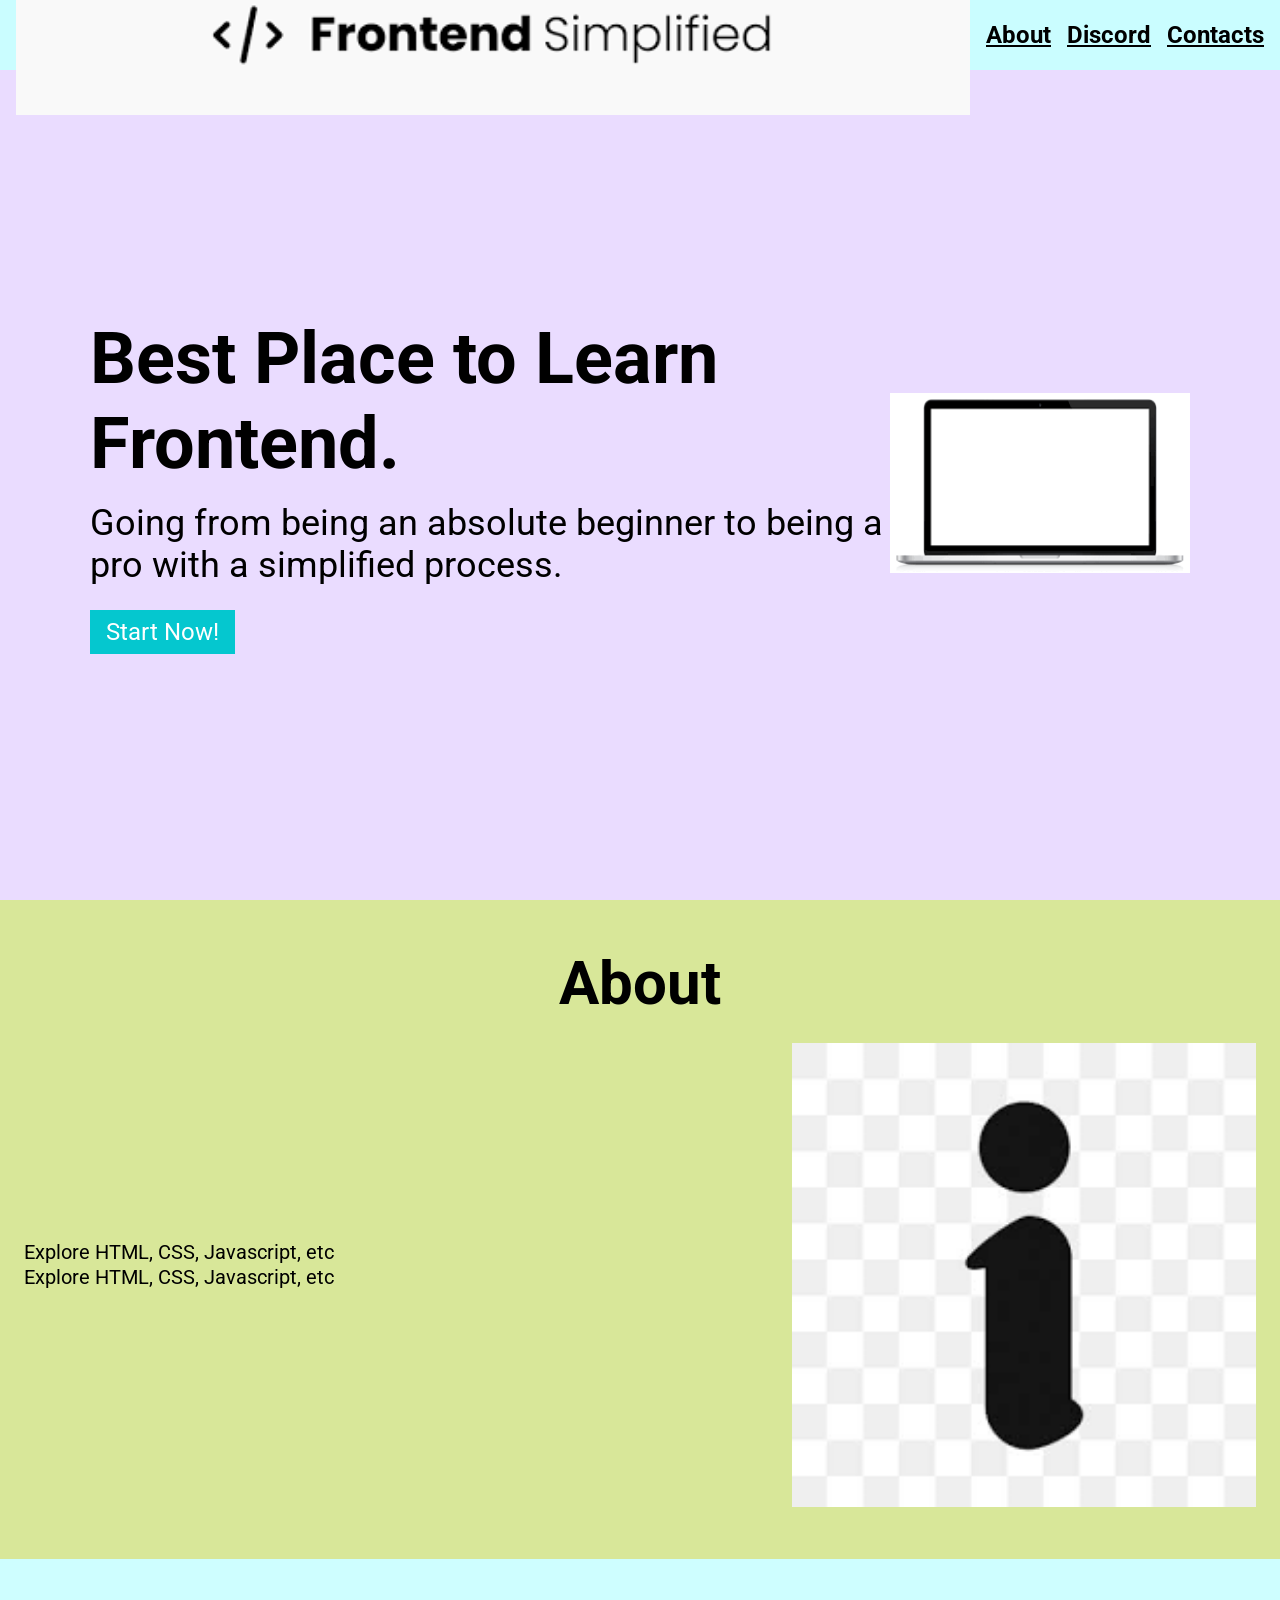
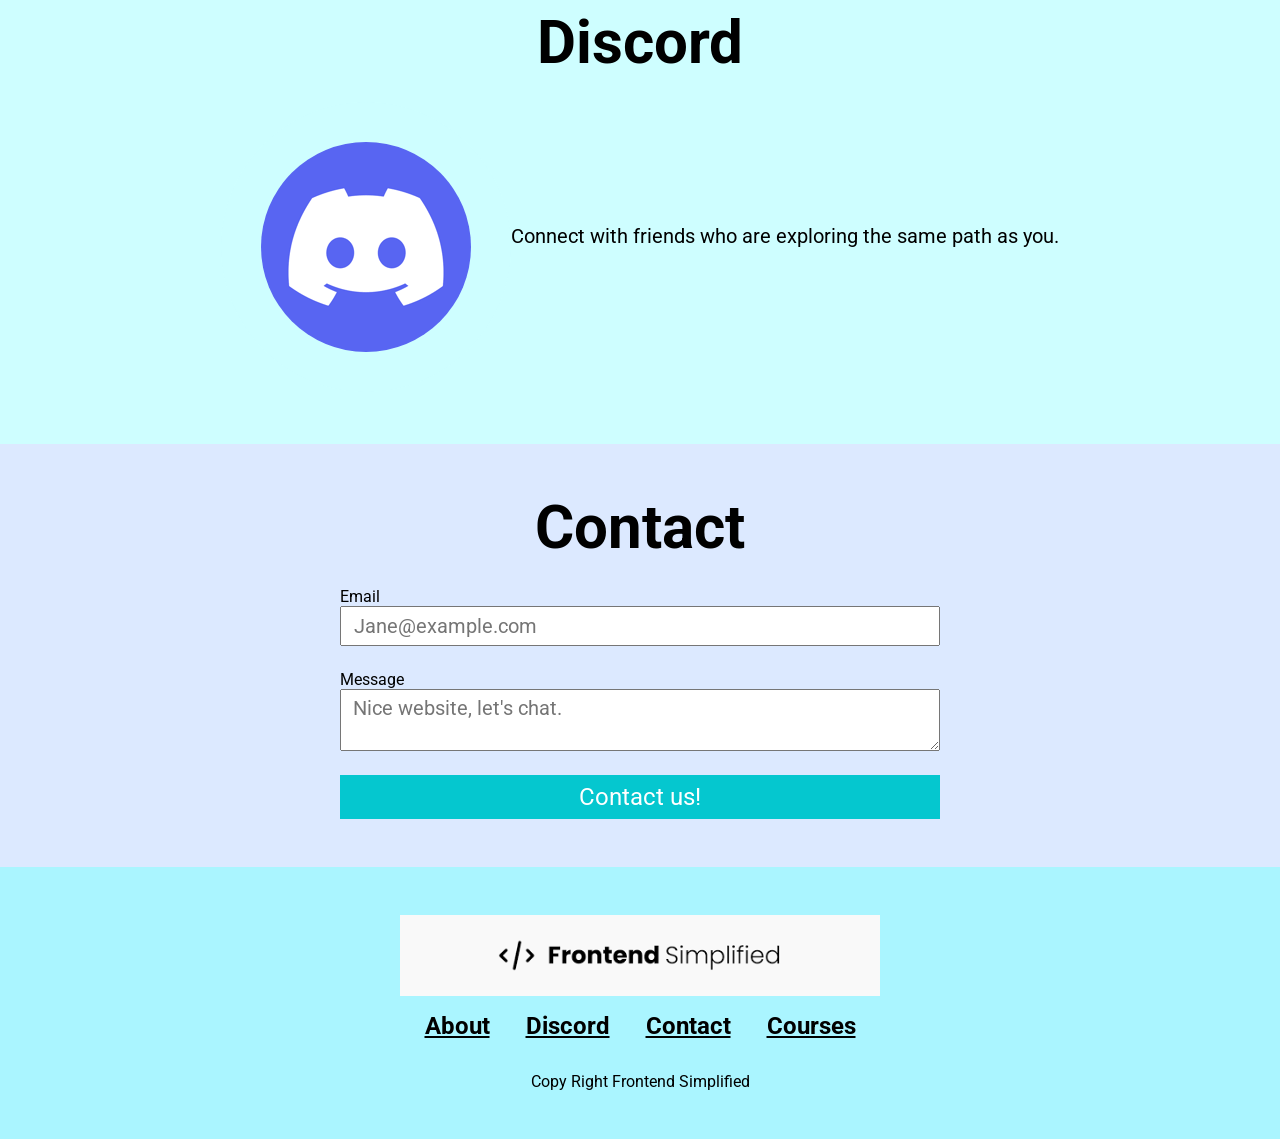
<file: index.html>
<!DOCTYPE html>
<html lang="en">
<head>
    <meta charset="UTF-8">
    <meta name="viewport" content="width=device-width, initial-scale=1.0">
    <title>Document</title>
    <link rel="stylesheet" href="style.css">
</head>
<body>
    <section>
        <nav>
            <img src="./assets/FES.png">
            <ul>
                <li><a href="https://frontendsimplified.com/">About</a></li>
                <li><a href="https://discord.com/invite/aBx8dcu">Discord</a></li>
                <li><a href="https://frontendsimplified.com/contact">Contacts</a></li>
            </ul>
        </nav>
        <header>
            <div class="row">
                <h1>Best Place to Learn Frontend.</h1>
                <p class="subheader">Going from being an absolute beginner to being a pro with a simplified process.</p>
                <button>Start Now!</button>
            </div>
            <figure><img src="assets/laptop.png" class="logo" alt="home page image"></figure>
        </header>
    </section>

    <main>
        <section id="about">
            <h2>About</h2>
            <div class="section__description">
                <div class="section__description--wrapper">
                    <p class="section__description--para">Explore HTML, CSS, Javascript, etc</p>
                    <p class="section__description--para">Explore HTML, CSS, Javascript, etc</p>
                </div>
             <figure class="about__img--wrapper"><img src="./assets/about png.png"></figure> 
            </div>
        </section>

        <section id="discord">
            <h2>Discord</h2>
            <div class="section__description">
             <figure>
                <img src="./assets/discord.png" class="discordimg">
             </figure>
             <div>
                <p class="section__description--para">Connect with friends who are exploring the same path as you.</p>
             </div>
            </div>
        </section>
        <section id="contact">
            <h2>Contact</h2>
            <form action="input">
                <label>Email</label>
                <input type="email" placeholder="Jane@example.com">
                <label>Message</label>
                <textarea type="text" placeholder="Nice website, let's chat."></textarea>
                <button>Contact us!</button>
            </form>
        </section>
    </main>

    <footer>
        <img class="footer__logo" src="./assets/FES.png">
        <div class="footer__links">
            <a class="footer__link" href="https://frontendsimplified.com/">About</a>
            <a class="footer__link" href="https://discord.com/invite/aBx8dcu">Discord</a>
            <a class="footer__link" href="https://frontendsimplified.com/contact">Contact</a>
            <a class="footer__link" href="">Courses</a>
        </div>
        <p>Copy Right Frontend Simplified</p>
    </footer>
</body>
</html>
</file>
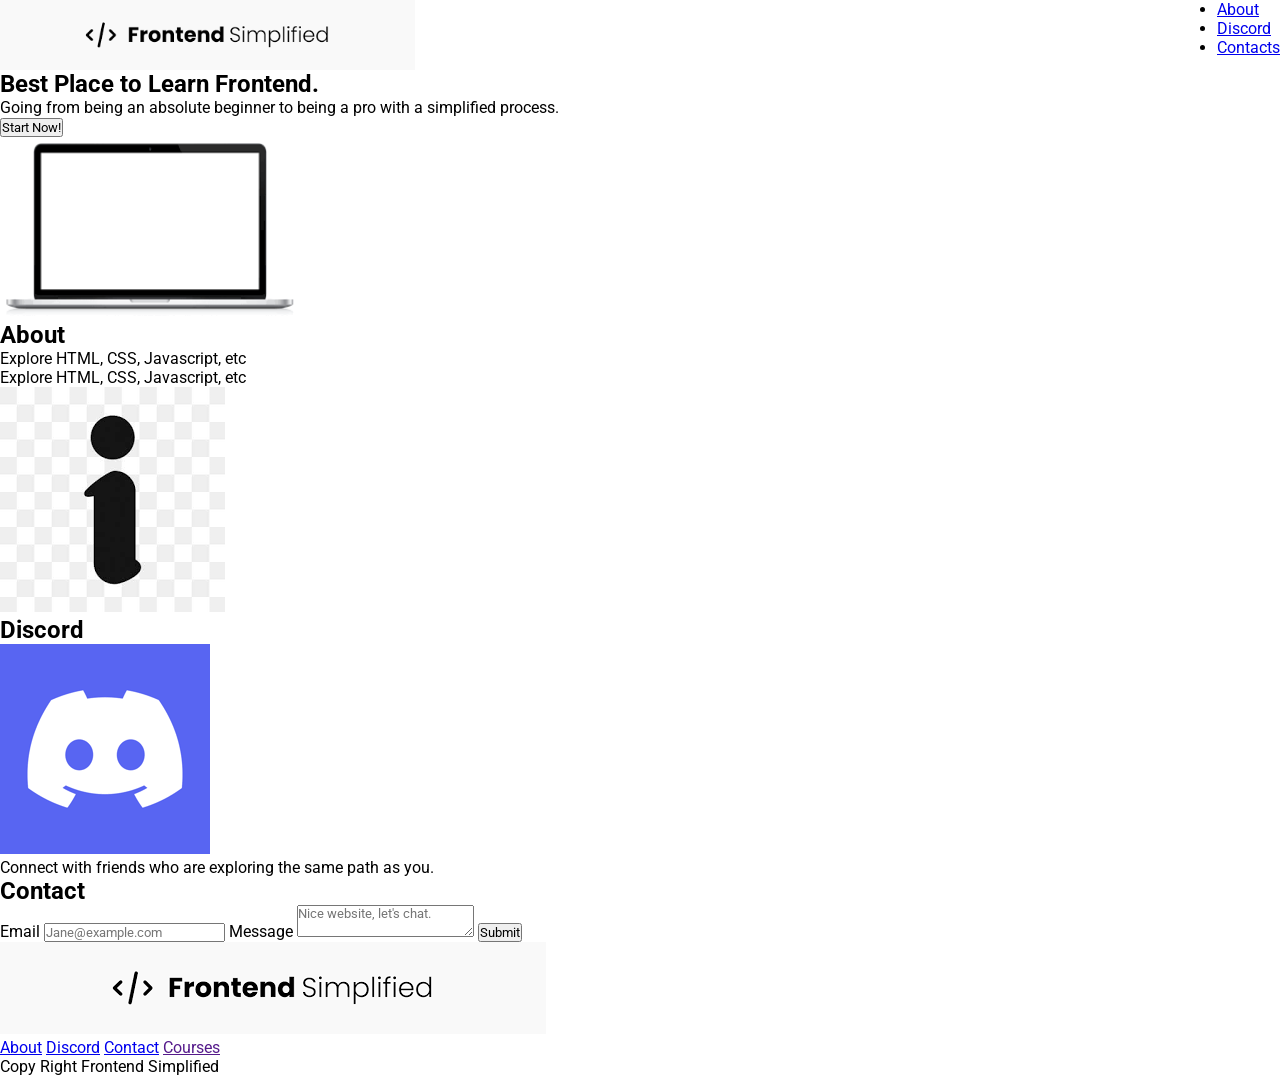
<file: HTML build and apply/index.html>
<!DOCTYPE html>
<html lang="en">
<head>
    <meta charset="UTF-8">
    <meta name="viewport" content="width=device-width, initial-scale=1.0">
    <title>Document</title>
    <link rel="stylesheet" href="style.css">
</head>
<body>
    <section>
        <nav>
            <img src="./assets/FES.png">
            <ul>
                <li><a href="https://frontendsimplified.com/">About</a></li>
                <li><a href="https://discord.com/invite/aBx8dcu">Discord</a></li>
                <li><a href="https://frontendsimplified.com/contact">Contacts</a></li>
            </ul>
        </nav>
        <header>
            <div>
                <h1>Best Place to Learn Frontend.</h1>
                <p>Going from being an absolute beginner to being a pro with a simplified process.</p>
                <button>Start Now!</button>
            </div>
            <figure><img src="assets/laptop.png" class="logo" alt="home page image"></figure>
        </header>
    </section>

    <main>
        <section id="https://frontendsimplified.com/">
            <h2>About</h2>
            <div>
                <p>Explore HTML, CSS, Javascript, etc</p>
                <p>Explore HTML, CSS, Javascript, etc</p>
            </div>
            <figure><img src="./assets/about png.png"></figure>
        </section>

        <section id="https://discord.com/invite/aBx8dcu">
            <h2>Discord</h2>
            <figure>
                <img src="./assets/discord.png">
            </figure>
            <div>
                <p>Connect with friends who are exploring the same path as you.</p>
            </div>
        </section>
        <section id="https://frontendsimplified.com/contact">
            <h2>Contact</h2>
            <form action="">
                <label>Email</label>
                <input type="text" placeholder="Jane@example.com">
                <label>Message</label>
                <textarea type="text" placeholder="Nice website, let's chat."></textarea>
                <button>Submit</button>
            </form>
        </section>
    </main>

    <footer>
        <img src="./assets/FES.png">
        <div>
            <a href="https://frontendsimplified.com/">About</a>
            <a href="https://discord.com/invite/aBx8dcu">Discord</a>
            <a href="https://frontendsimplified.com/contact">Contact</a>
            <a href="">Courses</a>
        </div>
        <p>Copy Right Frontend Simplified</p>
    </footer>
</body>
</html>
</file>
<file: style.css>
@import url('https://fonts.googleapis.com/css2?family=Roboto:ital,wdth,wght@0,75..100,500;1,75..100,500&display=swap');
* {
    padding: 0;
    margin: 0;
    box-sizing: border-box;
    font-family: "Roboto", sans-serif;
}

nav {
    height: 70px;
    display: flex;
    justify-content: space-between;
    align-items: center;
    padding: 0 16px;
    background-color: #cafdff;
}

header {
    background-color: #eadcff;
    height: calc(100vh - 70px);
    padding: 24px;
    display: flex;
    align-items: center;
    justify-content: center;
}

h1 {
    font-size: 72px;
}

.subheader {
    font-size: 36px;
    margin: 16px 0 24px 0;
}

button {
    background-color: #05c7cf;
    color: white;
    border: none;
    padding: 8px 16px;
    font-size: 24px;
    cursor: pointer;
}

a {
    color: #000;
    font-size: 24px;
    font-weight: bold;
}

.logo{
    width:300px;
}

ul {
    display: flex;
}

li {
    list-style-type: none;
    padding-left: 16px;
}



.row {
    width: 100%;
    max-width: 800px;
    align-items: center;
    justify-content: center;
}

/* ABOUT */

#about,
#discord,
#contact,
footer {
    padding: 48px 0;
}

#about {
    background-color: #d8e799;
}

h2 {
    font-size: 60px;
    text-align: center;
    margin-bottom: 24px;
}

.section__description {
    display: flex;
    justify-content: center;
    align-items: center;
}

.about__img--wrapper {
    width: 40%;
    padding: 0 24px;
}

img {
    width: 100%;
    background-color: #cefeff;
}

.section__description--wrapper {
    width: 60%;
    padding: 0 24px;
}

.section__description--para {
    font-size: 20px;
    line-height: 1.5px;
    margin-bottom: 24px;
}

/* DISCORD */

#discord {
    background-color: #cefeff;
}

.discordimg {
    padding: 40px;
    border-radius: 50%;
}

/* CONTACT */

#contact {
    background-color: #dce9ff;
    display: flex;
    flex-direction: column;
    align-items: center;
}

form {
    width: 100%;
    max-width: 600px;
    display: flex;
    flex-direction: column;
}

input, textarea {
    margin-bottom: 24px;
    font-size: 20px;
    padding: 6px 12px;
}

/*

FOOTER

*/

footer {
    background-color: #aaf5ff;
    display: flex;
    flex-direction: column;
    align-items: center;
}

.footer__logo {
    max-width: 480px;
    margin-bottom: 16px;
}

.footer__links {
    margin-bottom: 32px;
}

.footer__link {
    padding: 0 16px;
}
</file>
<file: HTML build and apply/style.css>
@import url('https://fonts.googleapis.com/css2?family=Roboto:ital,wdth,wght@0,75..100,500;1,75..100,500&display=swap');
* {
    padding: 0;
    margin: 0;
    box-sizing: border-box;
    font-family: "Roboto", sans-serif;
}

nav {
    height: 70px;
    display: flex;
    justify-content: space-between;
}

.logo{
    width:300px;
}
</file>
